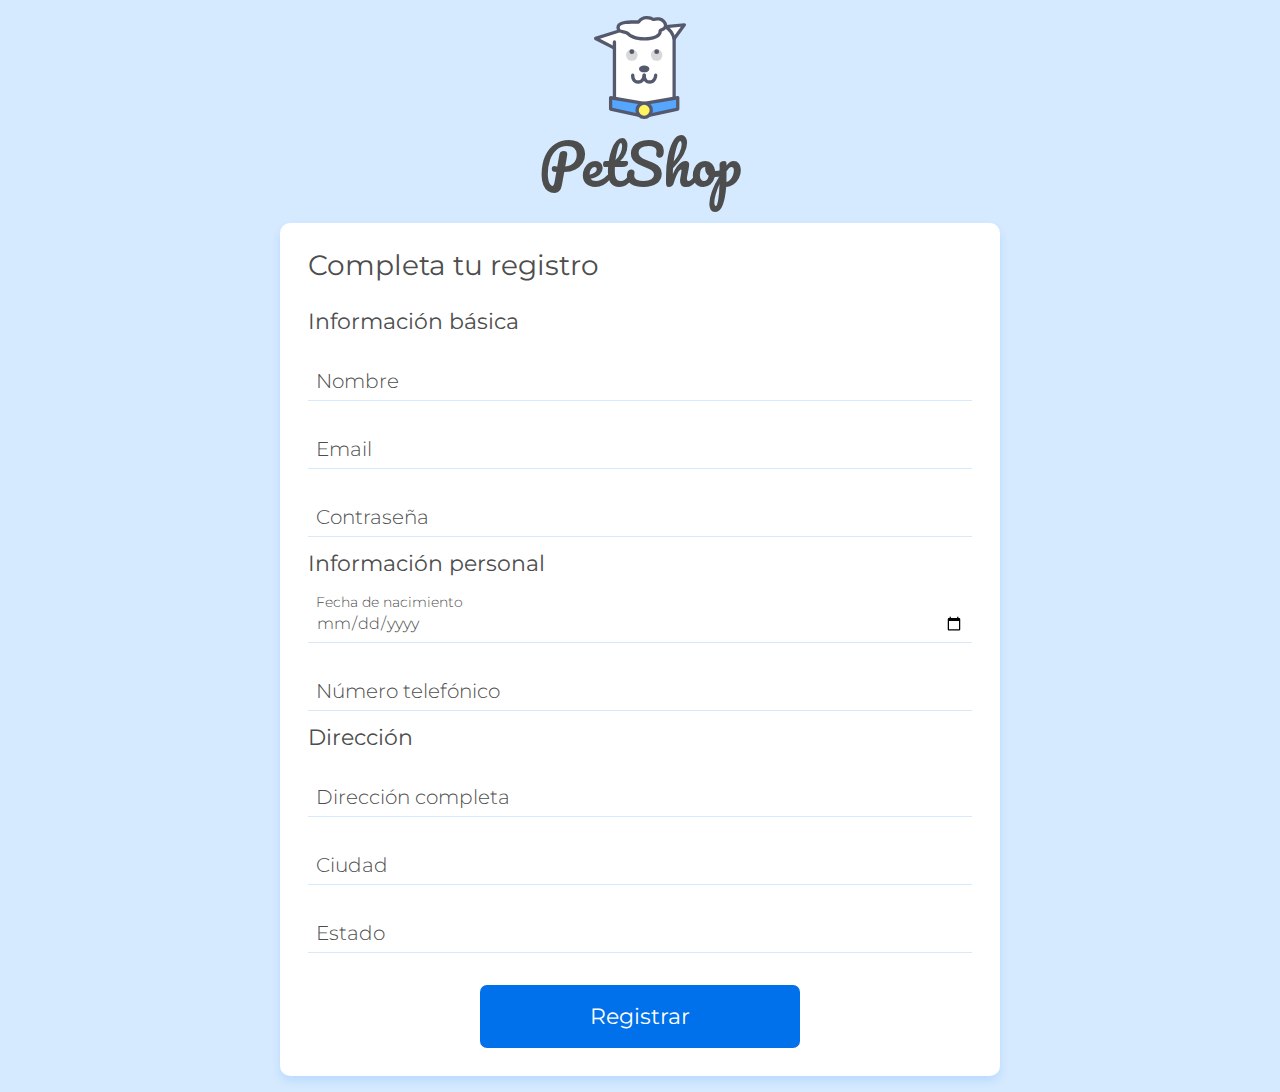
<file: index.html>
<!DOCTYPE html>
<html lang="es">
<head>
    <meta charset="UTF-8">
    <meta name="viewport" content="width=device-width, initial-scale=1.0">
    <title>Doguito Petshop | Crear cuenta</title>
    <link href="https://fonts.googleapis.com/css2?family=Montserrat:wght@300;400&display=swap" rel="stylesheet">
    <link href="https://fonts.googleapis.com/css2?family=Pacifico&display=swap" rel="stylesheet"> 
    <link rel="stylesheet" href="./assets/css/base/base.css">
    <link rel="stylesheet" href="./assets/css/registro.css">
    <link rel="stylesheet" href="./assets/css/componentes/card.css">
    <link rel="stylesheet" href="./assets/css/componentes/inputs.css">
    <link rel="stylesheet" href="./assets/css/componentes/button.css">
</head>
<body>
    <main class="container flex flex--column flex--center">
        <div class="cadastro-cabecalho">
            <img src="./assets/img/doguito.svg" alt="Logo Doguito" class="registry-header__logo">
            <h1 class="registry-header__title">PetShop</h1>
        </div>
        <section class="cartao">
            <h2 class="card__title">Completa tu registro</h2>
            <form action="./registro_concluido.html" class="formulario flex flex--column">
                <fieldset>
                    <legend class="form__label">Información básica</legend>
                    <div class="input-container">
                        <input name="name" id="name" class="input" type="text" placeholder="Nombre" required data-tipo="nombre">
                        <label class="input-label" for="name">Nombre</label>
                        <span class="input-message-error">Este campo no es valido</span>
                    </div>
                    <div class="input-container">
                        <input name="email" id="email" class="input" type="email" placeholder="Email" required data-tipo="email">
                        <label class="input-label" for="email">Email</label>
                        <span class="input-message-error">Este campo no es valido</span>
                    </div>
                    <div class="input-container">
                        <input name="password" id="password" class="input" type="password" placeholder="Contraseña" data-tipo="password" required pattern="^(?=.*[a-z])(?=.*[A-Z])(?=.*\d)(?=.*[@$!%*?&])[A-Za-z\d@$!%*?&].{6,12}$" title="Al menos 6 caracteres, máximo 12, debe contener una letra minúscula, una letra mayúscula, un número y debe contener caracteres especiales">
                        <label class="input-label" for="password">Contraseña</label>
                        <span class="input-message-error">Este campo no es valido</span>
                    </div>
                </fieldset>
                <fieldset>
                    <legend class="form__label">Información personal</legend>
                    <div class="input-container">
                        <input name="birth" id="birth" class="input" type="date" placeholder="Fecha de nacimento" required data-tipo="nacimiento">
                        <label class="input-label" for="birth">Fecha de nacimiento</label>
                        <span class="input-message-error">Este campo no es valido</span>
                    </div>
                    <div class="input-container">
                        <input name="phoneNumber" id="phoneNumber" class="input" type="text" placeholder="Número telefónico" pattern="\d{10}" required minlength="10" maxlength="10" data-tipo="numero">
                        <label class="input-label" for="phoneNumber">Número telefónico</label>
                        <span class="input-message-error">Este campo no es valido</span>
                    </div>
                </fieldset>
                <fieldset>
                    <legend class="form__label">Dirección</legend>
                    <div class="input-container">
                        <input name="cep" id="cep" class="input" type="text" placeholder="CEP" required data-tipo="direccion" pattern="[\s\S]{10,40}">
                        <label class="input-label" for="cep">Dirección completa</label>
                        <span class="input-message-error">Este campo no es valido</span>
                    </div>
                    <div class="input-container">
                        <input name="city" id="city" class="input" type="text" placeholder="Ciudad" required data-tipo="ciudad" pattern="[\s\S]{5,40}">
                        <label class="input-label" for="city">Ciudad</label>
                        <span class="input-message-error">Este campo no es valido</span>
                    </div>
                    <div class="input-container">
                        <input name="state" id="state" class="input" type="text" placeholder="Estado" required data-tipo="estado" pattern="[\s\S]{5,40}">
                        <label class="input-label" for="state">Estado</label>
                        <span class="input-message-error">Este campo no es valido</span>
                    </div>
                </fieldset>
                <button class="button">Registrar</a>
            </form>
        </section>
    </main>
    <script defer type="module" src="js/app.js"></script>
</body>
</html>
</file>
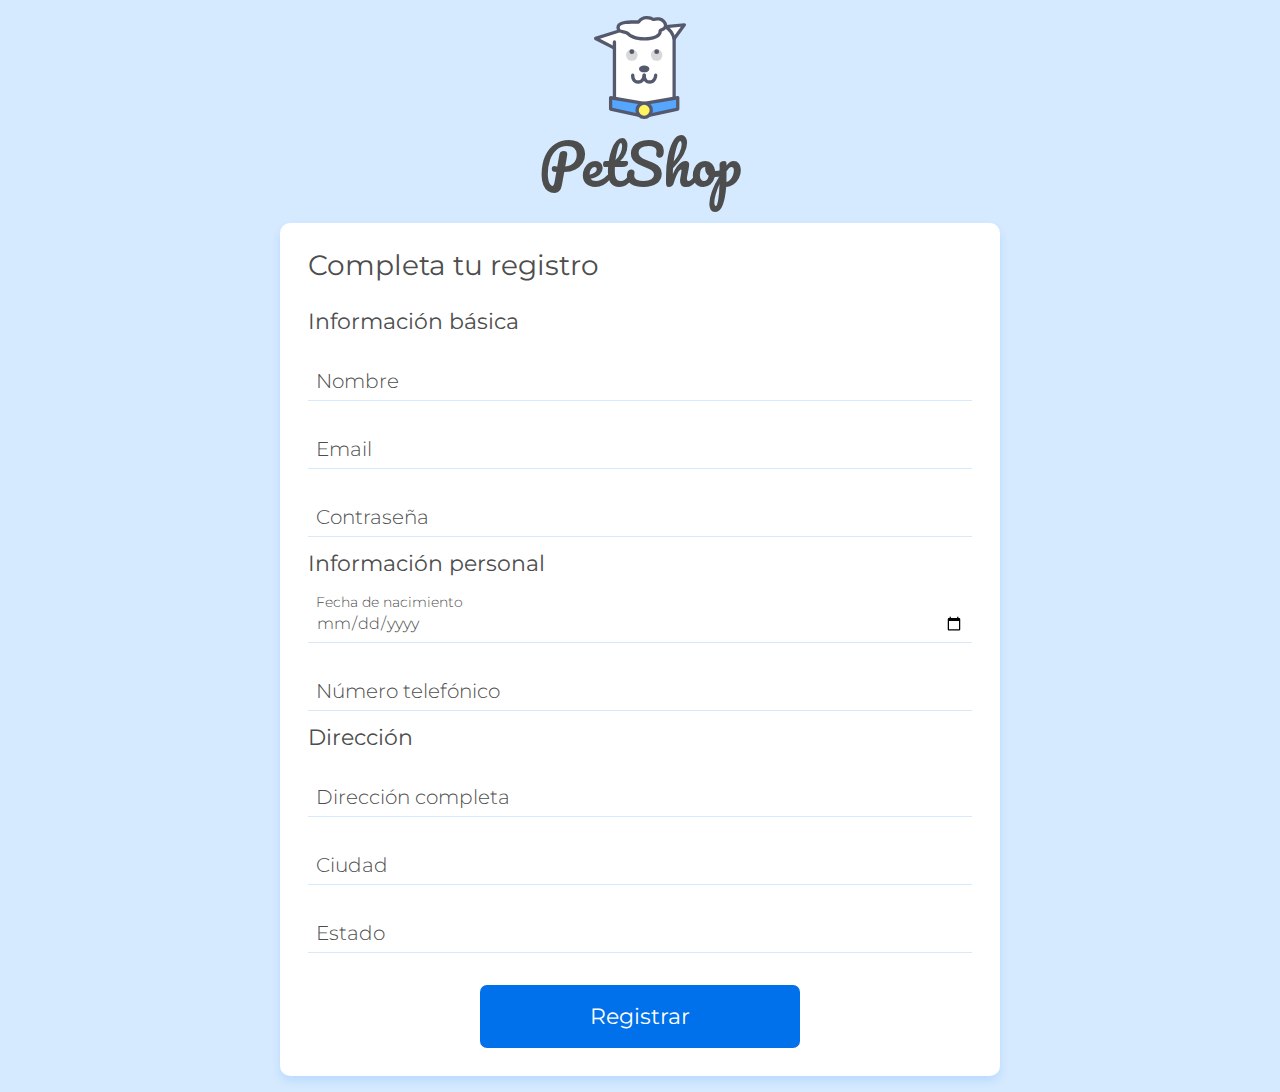
<file: registro.html>
<!DOCTYPE html>
<html lang="es">
<head>
    <meta charset="UTF-8">
    <meta name="viewport" content="width=device-width, initial-scale=1.0">
    <title>Doguito Petshop | Crear cuenta</title>
    <link href="https://fonts.googleapis.com/css2?family=Montserrat:wght@300;400&display=swap" rel="stylesheet">
    <link href="https://fonts.googleapis.com/css2?family=Pacifico&display=swap" rel="stylesheet"> 
    <link rel="stylesheet" href="./assets/css/base/base.css">
    <link rel="stylesheet" href="./assets/css/registro.css">
    <link rel="stylesheet" href="./assets/css/componentes/card.css">
    <link rel="stylesheet" href="./assets/css/componentes/inputs.css">
    <link rel="stylesheet" href="./assets/css/componentes/button.css">
</head>
<body>
    <main class="container flex flex--column flex--center">
        <div class="cadastro-cabecalho">
            <img src="./assets/img/doguito.svg" alt="Logo Doguito" class="registry-header__logo">
            <h1 class="registry-header__title">PetShop</h1>
        </div>
        <section class="cartao">
            <h2 class="card__title">Completa tu registro</h2>
            <form action="./registro_concluido.html" class="formulario flex flex--column">
                <fieldset>
                    <legend class="form__label">Información básica</legend>
                    <div class="input-container">
                        <input name="name" id="name" class="input" type="text" placeholder="Nombre" required data-tipo="nombre">
                        <label class="input-label" for="name">Nombre</label>
                        <span class="input-message-error">Este campo no es valido</span>
                    </div>
                    <div class="input-container">
                        <input name="email" id="email" class="input" type="email" placeholder="Email" required data-tipo="email">
                        <label class="input-label" for="email">Email</label>
                        <span class="input-message-error">Este campo no es valido</span>
                    </div>
                    <div class="input-container">
                        <input name="password" id="password" class="input" type="password" placeholder="Contraseña" data-tipo="password" required pattern="^(?=.*[a-z])(?=.*[A-Z])(?=.*\d)(?=.*[@$!%*?&])[A-Za-z\d@$!%*?&].{6,12}$" title="Al menos 6 caracteres, máximo 12, debe contener una letra minúscula, una letra mayúscula, un número y debe contener caracteres especiales">
                        <label class="input-label" for="password">Contraseña</label>
                        <span class="input-message-error">Este campo no es valido</span>
                    </div>
                </fieldset>
                <fieldset>
                    <legend class="form__label">Información personal</legend>
                    <div class="input-container">
                        <input name="birth" id="birth" class="input" type="date" placeholder="Fecha de nacimento" required data-tipo="nacimiento">
                        <label class="input-label" for="birth">Fecha de nacimiento</label>
                        <span class="input-message-error">Este campo no es valido</span>
                    </div>
                    <div class="input-container">
                        <input name="phoneNumber" id="phoneNumber" class="input" type="text" placeholder="Número telefónico" pattern="\d{10}" required minlength="10" maxlength="10" data-tipo="numero">
                        <label class="input-label" for="phoneNumber">Número telefónico</label>
                        <span class="input-message-error">Este campo no es valido</span>
                    </div>
                </fieldset>
                <fieldset>
                    <legend class="form__label">Dirección</legend>
                    <div class="input-container">
                        <input name="cep" id="cep" class="input" type="text" placeholder="CEP" required data-tipo="direccion" pattern="[\s\S]{10,40}">
                        <label class="input-label" for="cep">Dirección completa</label>
                        <span class="input-message-error">Este campo no es valido</span>
                    </div>
                    <div class="input-container">
                        <input name="city" id="city" class="input" type="text" placeholder="Ciudad" required data-tipo="ciudad" pattern="[\s\S]{5,40}">
                        <label class="input-label" for="city">Ciudad</label>
                        <span class="input-message-error">Este campo no es valido</span>
                    </div>
                    <div class="input-container">
                        <input name="state" id="state" class="input" type="text" placeholder="Estado" required data-tipo="estado" pattern="[\s\S]{5,40}">
                        <label class="input-label" for="state">Estado</label>
                        <span class="input-message-error">Este campo no es valido</span>
                    </div>
                </fieldset>
                <button class="button">Registrar</a>
            </form>
        </section>
    </main>
    <script defer type="module" src="/js/app.js"></script>
</body>
</html>
</file>
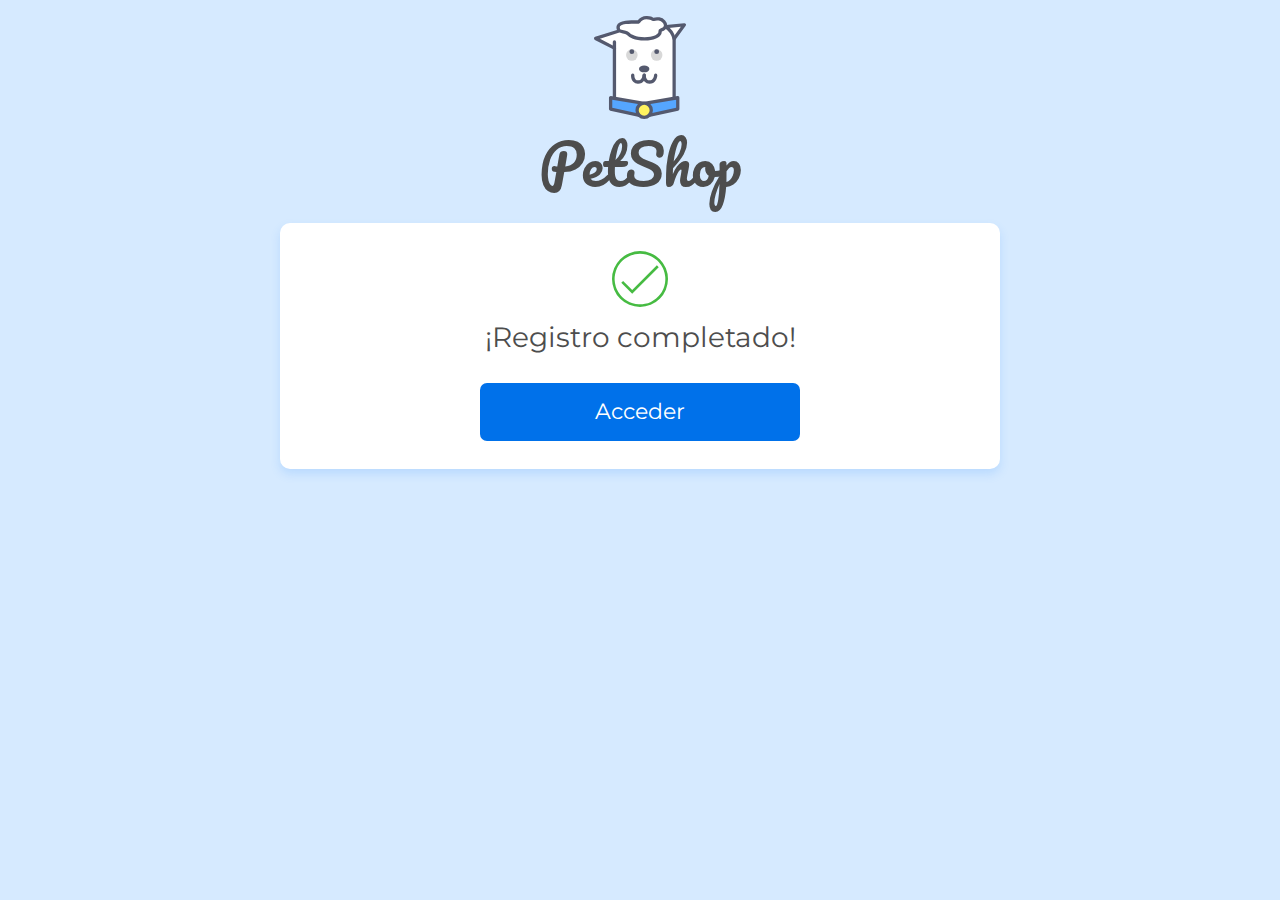
<file: registro_concluido.html>
<!DOCTYPE html>
<html lang="es">
  <head>
    <meta charset="UTF-8" />
    <meta name="viewport" content="width=device-width, initial-scale=1.0" />
    <title>Doguito Petshop | Registro concluído</title>
    <link
      href="https://fonts.googleapis.com/css2?family=Montserrat:wght@300;400&display=swap"
      rel="stylesheet"
    />
    <link
      href="https://fonts.googleapis.com/css2?family=Pacifico&display=swap"
      rel="stylesheet"
    />
    <link rel="stylesheet" href="./assets/css/base/base.css" />
    <link rel="stylesheet" href="./assets/css/cadastro_concluido.css" />
    <link rel="stylesheet" href="./assets/css/componentes/card.css" />
    <link rel="stylesheet" href="./assets/css/componentes/inputs.css" />
    <link rel="stylesheet" href="./assets/css/componentes/button.css" />
  </head>
  <body>
    <main class="container flex flex--column flex--center">
      <div class="cadastro-cabecalho">
        <img
          src="./assets/img/doguito.svg"
          alt="Logo Doguito"
          class="registry-header__logo"
        />
        <h1 class="registry-header__title">PetShop</h1>
      </div>
      <section class="registry-card cartao">
        <span class="registry-card__icon-complete"></span>
        <h1 class="registry-card__title card__title">¡Registro completado!</h1>
        <a href="#" class="button">Acceder</a>
      </section>
    </main>
  </body>
</html>
</file>
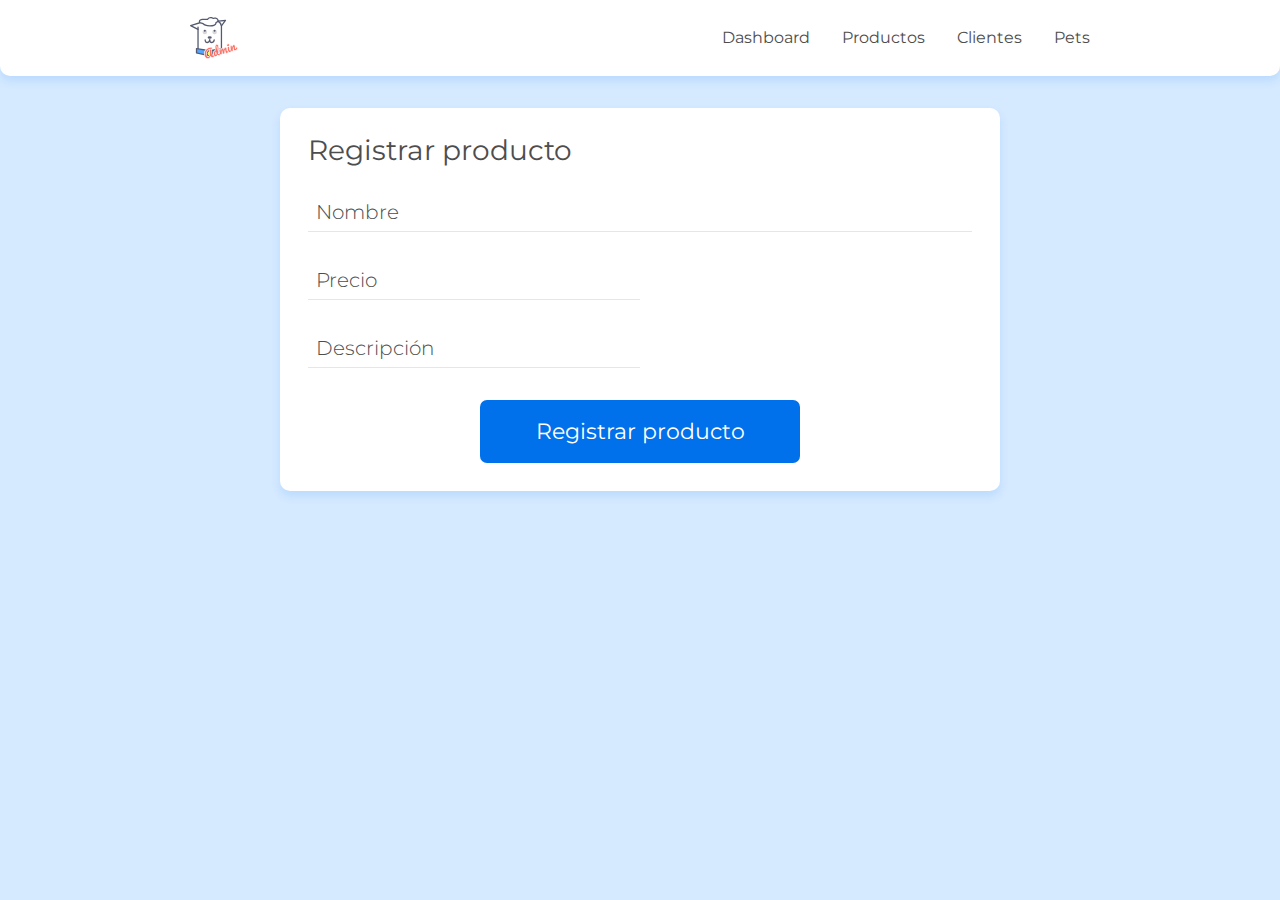
<file: registro_producto.html>
<!DOCTYPE html>
<html lang="es">
  <head>
    <meta charset="UTF-8" />
    <meta name="viewport" content="width=device-width, initial-scale=1.0" />
    <title>Doguito Petshop | Registrar producto</title>
    <link
      href="https://fonts.googleapis.com/css2?family=Montserrat:wght@300;400&display=swap"
      rel="stylesheet"
    />
    <link
      href="https://fonts.googleapis.com/css2?family=Pacifico&display=swap"
      rel="stylesheet"
    />
    <link rel="stylesheet" href="./assets/css/base/base.css" />
    <link rel="stylesheet" href="./assets/css/componentes/header.css" />
    <link rel="stylesheet" href="./assets/css/componentes/card.css" />
    <link rel="stylesheet" href="./assets/css/registry_client.css" />
    <link rel="stylesheet" href="./assets/css/componentes/inputs.css" />
    <link rel="stylesheet" href="./assets/css/componentes/button.css" />
    <link rel="stylesheet" href="./assets/css/cadastro_produto.css" />
  </head>
  <body>
    <header class="cabecalho container">
      <img
        src="./assets/img/doguitoadm.svg"
        alt="Logo Doguito"
        class="cabecalho__logo"
      />
      <nav>
        <ul class="header__list-nav">
          <li class="header__link"><a href="#">Dashboard</a></li>
          <li class="header__link"><a href="#">Productos</a></li>
          <li class="header__link">
            <a href="lista_cliente.html">Clientes </a>
          </li>
          <li class="header__link"><a href="#">Pets</a></li>
        </ul>
      </nav>
    </header>
    <main class="container flex flex--center flex--column">
      <section class="cartao cadastro">
        <h1 class="card__title">Registrar producto</h1>
        <form
          action="./registro_producto_concluido.html"
          class="flex flex--column"
        >
          <div class="input-container">
            <input
              name="name"
              id="name"
              class="input"
              type="text"
              placeholder="Nombre"
            />
            <label class="input-label" for="name">Nombre</label>
            <span class="input-message-error">Este campo no es valido</span>
          </div>
          <div class="input-container registry__price-container">
            <input
              name="price"
              id="price"
              class="input"
              type="text"
              placeholder="Precio"
            />
            <label class="input-label" for="price">Precio</label>
            <span class="input-message-error">Este campo no es valido</span>
          </div>
          <div class="input-container registry__description-container">
            <input
              class="input"
              name="description"
              id="description"
              placeholder="Descripción"
            />
            <label class="input-label" for="description">Descripción</label>
            <span class="input-message-error">Este campo no es valido</span>
          </div>
          <button class="button">Registrar producto</button>
        </form>
      </section>
    </main>
  </body>
</html>
</file>
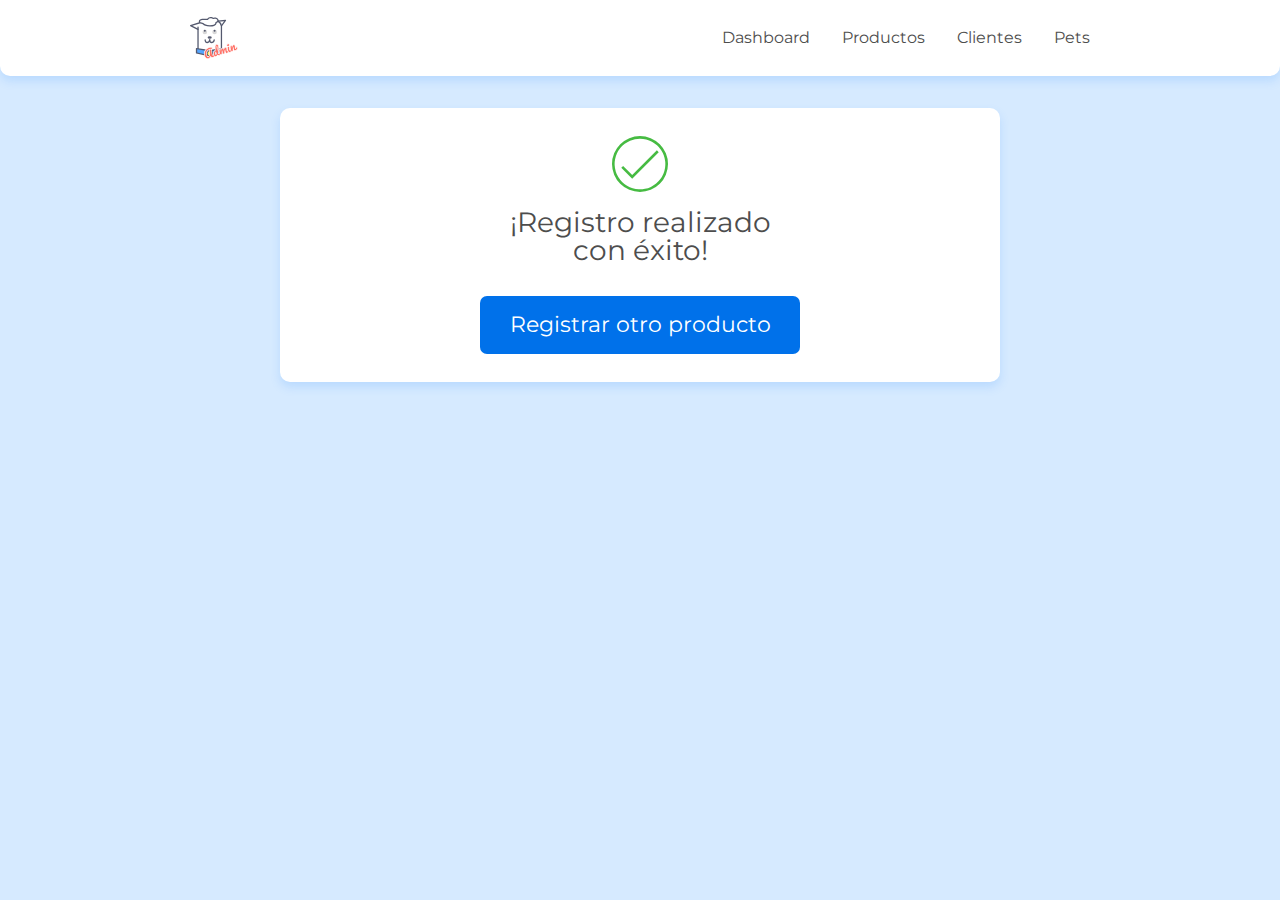
<file: registro_producto_concluido.html>
<!DOCTYPE html>
<html lang="es">
  <head>
    <meta charset="UTF-8" />
    <meta name="viewport" content="width=device-width, initial-scale=1.0" />
    <title>Doguito Petshop | Registro concluido</title>
    <link
      href="https://fonts.googleapis.com/css2?family=Montserrat:wght@300;400&display=swap"
      rel="stylesheet"
    />
    <link
      href="https://fonts.googleapis.com/css2?family=Pacifico&display=swap"
      rel="stylesheet"
    />
    <link rel="stylesheet" href="./assets/css/base/base.css" />
    <link rel="stylesheet" href="./assets/css/componentes/header.css" />
    <link rel="stylesheet" href="./assets/css/cadastro_concluido.css" />
    <link rel="stylesheet" href="./assets/css/componentes/card.css" />
    <link rel="stylesheet" href="./assets/css/componentes/inputs.css" />
    <link rel="stylesheet" href="./assets/css/componentes/button.css" />
  </head>
  <body>
    <header class="cabecalho container">
      <img
        src="./assets/img/doguitoadm.svg"
        alt="Logotipo Doguito"
        class="cabecalho__logo"
      />
      <nav>
        <ul class="header__list-nav">
          <li class="header__link"><a href="#">Dashboard</a></li>
          <li class="header__link"><a href="#">Productos</a></li>
          <li class="header__link"><a href="#">Clientes</a></li>
          <li class="header__link"><a href="#">Pets</a></li>
        </ul>
      </nav>
    </header>
    <main class="container flex flex--column flex--center">
      <section class="registry-card cartao">
        <span class="registry-card__icon-complete"></span>
        <h1 class="registry-card__title card__title">
          ¡Registro realizado con éxito!
        </h1>
        <a href="./registro_producto.html" class="button"
          >Registrar otro producto</a
        >
      </section>
    </main>
  </body>
</html>
</file>
<file: assets/css/registro.css>
.cadastro-cabecalho {
  display: flex;
  flex-direction: column;
  align-items: center;

  padding-top: 1rem;
}

.registry-header__logo {
  width: 2.625rem;
  margin-bottom: 0.5rem;
}

.registry-header__title {
  font-family: var(--font-family-logo);
  font-size: var(--font-size-logo);
  margin-bottom: 1rem;
}

@media (min-width: 800px) {
  .registry-header__logo {
    width: 5.75rem;
    margin-bottom: 1rem;
  }

  .registry-header__title {
    margin-bottom: 2rem;
  }
}
</file>
<file: assets/css/componentes/card.css>
.cartao {
  background-color: var(--contrast-light-color);
  border-radius: 10px;
  box-shadow: var(--shadow);
  width: 100%;
  max-width: 45rem;
  padding: 1.75rem;
  box-sizing: border-box;
  margin-bottom: 1rem;
}

.card__title {
  font-size: var(--font-size-card-title);
  margin-bottom: 1rem;
}
</file>
<file: assets/css/componentes/inputs.css>
.formulario {
  margin-top: 2rem;
}

.form__label {
  font-size: var(--font-size-form-fieldset);
  margin-bottom: 1rem;
}

.input-container {
  font-weight: var(--font-weigth-input);
  position: relative;
  margin-bottom: 1rem;
  display: flex;
  flex-direction: column;
  justify-content: flex-end;
  box-sizing: border-box;
}

.input {
  box-sizing: border-box;
  border-bottom: 1px solid var(--secondary-color);
  padding: 1.375rem 0.5rem 0.5rem;
  height: 3.25rem;
  width: 100%;
}

.input::placeholder {
  visibility: hidden;
  color: #00000000;
}

.input:focus {
  outline: none;
}

.input-label {
  position: absolute;
  top: 1.375rem;
  left: 0.5rem;
  font-size: var(--font-size-input-label);

  transition: all 0.25s;
}

.input:not(:placeholder-shown) + .input-label,
.input:focus + .input-label {
  font-size: 0.875rem;
  top: 0.25rem;
  transition: all 0.25s;
}

.input-container--invalid {
  margin-bottom: 0.5rem;
}

.input-container--invalid .input {
  border: 1px solid var(--warning-color);
  border-radius: 7px;
}

.input-container--invalid .input-label {
  color: var(--warning-color);
}

.input-message-error {
  display: none;
}

.input-container--invalid .input-message-error {
  color: var(--warning-color);
  display: block;
  margin-top: 0.5rem;
  padding-left: 0.5rem;
}

.textarea {
  box-sizing: border-box;
  border: 1px solid var(--secondary-color);
  padding: 0.5rem;
  border-radius: 7px;
  width: 100%;
  min-height: 3rem;
}

.textarea-container {
  position: relative;
  margin-top: 2rem;
  margin-bottom: 1rem;
  font-weight: var(--font-weigth-input);
}

.textarea::placeholder {
  visibility: hidden;
}

.textarea:focus {
  outline: none;
}

.textarea-label {
  position: absolute;
  top: 0.5rem;
  left: 0.5rem;
  font-size: var(--font-size-input-label);
  transition: all 0.25s;
}

.textarea:not(:placeholder-shown) + .textarea-label,
.textarea:focus + .textarea-label {
  font-size: 0.875rem;
  top: -1.25rem;
  transition: all 0.25s;
}

.textarea-container--invalid {
  margin-bottom: 0.5rem;
}

.textarea-container--invalid .textarea {
  border: 1px solid var(--warning-color);
}

.textarea-container--invalid .textarea-label {
  color: var(--warning-color);
}

.textarea-mensagem-erro {
  display: none;
}

.textarea-container--invalid .textarea-mensagem-erro {
  display: block;
  color: var(--warning-color);
  margin-top: 0.5rem;
  padding-left: 0.5rem;
}
</file>
<file: assets/css/componentes/button.css>
.button {
  display: block;
  background-color: var(--primary-color);
  border-radius: 7px;
  width: 100%;
  margin-top: 1rem;
  max-width: 20rem;
  padding: 1.125rem;
  box-sizing: border-box;
  color: var(--contrast-light-color);
  font-size: var(--font-size-button);
  align-self: center;
  text-align: center;
}

.simple-button {
  border: none;
  background-color: unset;
}

.simple-button--add {
  color: var(--primary-color);
}

.simple-button--delete {
  color: var(--warning-color);
}

.simple-button--edit {
  color: var(--success-color);
}
</file>
<file: assets/css/cadastro_concluido.css>
.cadastro-cabecalho {
  display: flex;
  flex-direction: column;
  align-items: center;

  padding-top: 1rem;
}

.registry-header__logo {
  width: 2.625rem;
  margin-bottom: 0.5rem;
}

.registry-header__title {
  font-family: var(--font-family-logo);
  font-size: var(--font-size-logo);
  margin-bottom: 1rem;
}

.registry-card {
  display: flex;
  flex-direction: column;
  align-items: center;
  text-align: center;
}

.registry-card__icon-complete {
  display: block;
  width: 3.5rem;
  height: 3.5rem;

  margin-bottom: 1rem;

  background-image: url(../img/checkmark.svg);
  background-size: cover;
  background-repeat: no-repeat;
}

.registry-card__title {
  max-width: 20rem;
}

@media (min-width: 800px) {
  .registry-header__logo {
    width: 5.75rem;
    margin-bottom: 1rem;
  }

  .registry-header__title {
    margin-bottom: 2rem;
  }
}
</file>
<file: assets/css/componentes/header.css>
.cabecalho {
  background-color: var(--contrast-light-color);
  border-radius: 0 0 10px 10px;
  box-shadow: var(--shadow);
  display: flex;
  justify-content: space-between;
  align-items: center;
  height: 4.75rem;
  margin-bottom: 2rem;
}

.cabecalho__logo {
  width: 3rem;
}

.header__list-nav {
  display: flex;
}

.header__link {
  margin-left: 2rem;
}
</file>
<file: assets/css/registry_client.css>
.cadastro {
    display: flex;
    flex-direction: column;
}
</file>
<file: assets/css/cadastro_produto.css>
.registry__description {
  height: 15.75rem;
}

.registry__price-container,
.registry__description-container {
  width: 50%;
}
</file>
<file: assets/css/base/base.css>
@import url(reset.css);
@import url(variables.css);

body {
  background-color: var(--secondary-color);
  color: var(--contrast-dark-color);
  font-family: var(--font-family-body);
  overflow-x: hidden;
}

.container {
  padding-right: 1rem;
  padding-left: 1rem;
}

.flex {
  display: flex;
}

.flex--center {
  align-items: center;
  justify-content: center;
}

.flex--column {
  flex-direction: column;
}

@media (min-width: 800px) {
  .container {
    padding-right: 2.5rem;
    padding-left: 2.5rem;
  }
}

@media (min-width: 1200px) {
  .container {
    padding-left: calc((100vw - 900px) / 2);
    padding-right: calc((100vw - 900px) / 2);
  }
}
</file>
